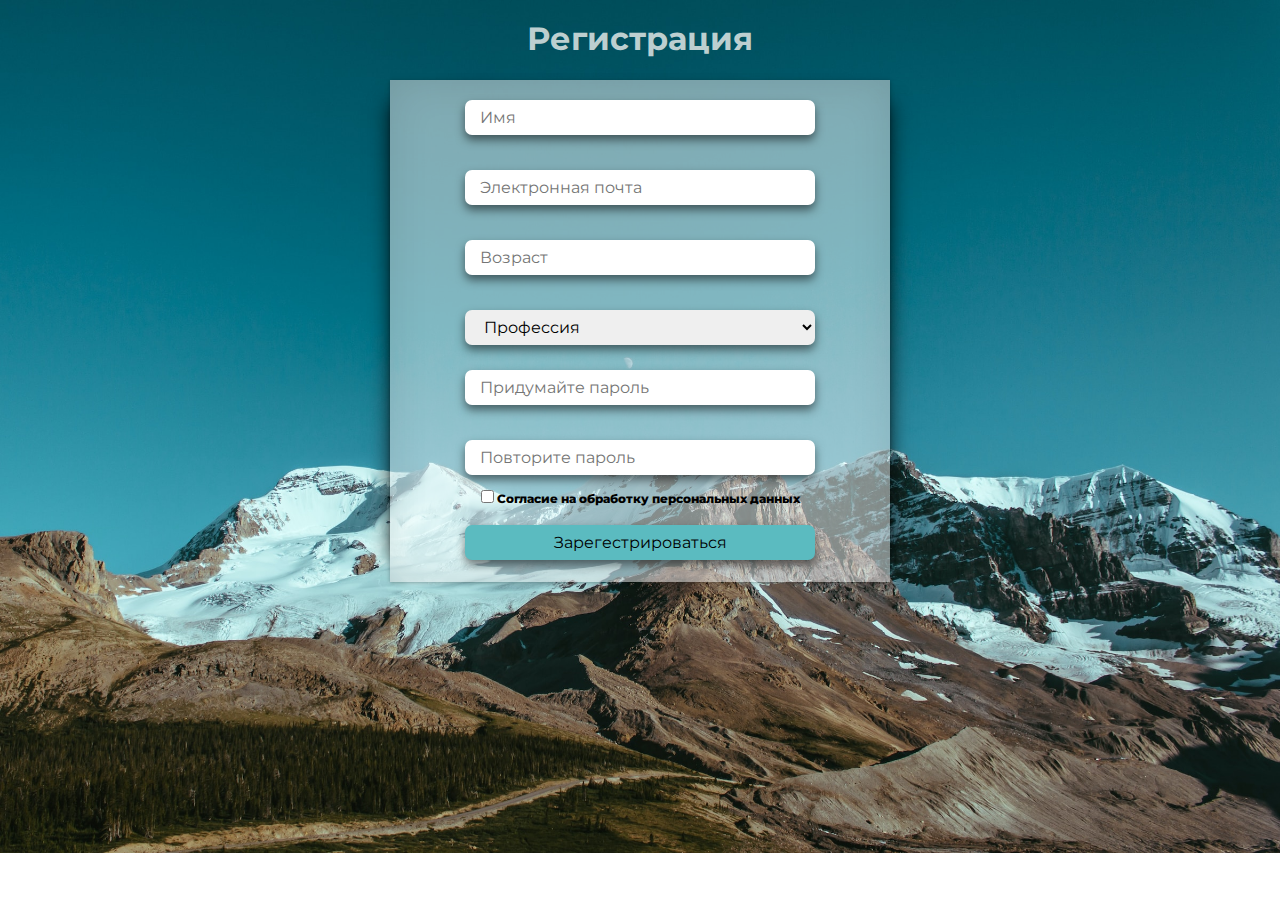
<file: registration form/index.html>
<!DOCTYPE html>
<html lang="ru">
  <head>
    <meta charset="UTF-8" />
    <meta name="viewport" content="width=device-width, initial-scale=1.0" />
    <link rel="stylesheet" href="./assets/style/normalize.css" />
    <link rel="preconnect" href="https://fonts.googleapis.com" />
    <link rel="preconnect" href="https://fonts.gstatic.com" crossorigin />
    <link
      href="https://fonts.googleapis.com/css2?family=Montserrat:wght@400;600&display=swap"
      rel="stylesheet"
    />
    <link rel="stylesheet" href="./assets/style/style.css" />
    <title>Форма регистрации</title>
  </head>
  <body>
    <main>
      <section>
        <div class="container">
          <h1 class="title">Регистрация</h1>
          <form class="registration-form" name="registration" novalidate>
            <input
              type="text"
              name="name"
              class="registration-form__input registration-form__input--name"
              placeholder="Имя"
              minlength="2"
              maxlength="20"
              required
            />
            <p class="error-input error-name"></p>
            <input
              type="email"
              name="email"
              class="registration-form__input registration-form__input--email"
              placeholder="Электронная почта"
              required
            />
            <p class="error-input error-email"></p>
            <input
              type="number"
              name="age"
              class="registration-form__input registration-form__input--age"
              placeholder="Возраст"
              required
            />
            <p class="error-input error-age"></p>
            <select
              name="profession"
              class="registration-form__input registration-form__select"
              required
            >
              <option
                value=""
                class="registration-form__option"
                disabled
                selected
              >
                Профессия
              </option>
              <option value="doctor" class="registration-form__option">
                Врач
              </option>
              <option value="programmer" class="registration-form__option">
                Программист
              </option>
              <option value="teacher" class="registration-form__option">
                Учитель
              </option>
              <option value="designer" class="registration-form__option">
                Дизайнер
              </option>
              <option value="engineer" class="registration-form__option">
                Инженер
              </option>
              <option value="seller" class="registration-form__option">
                Продавец
              </option>
              <option value="other" class="registration-form__option">
                Другое
              </option>
            </select>
            <input
              type="password"
              name="password"
              class="registration-form__input registration-form__password"
              placeholder="Придумайте пароль"
              minlength="8"
              pattern="/^(?=.*[a-z])(?=.*[A-Z])(?=.*\d)(?=.*[!@#$%^&*()])[A-Za-z\d!@#$%^&*()]{8,20}$/"
              required
            />
            <p class="error-input error-password"></p>
            <input
              type="password"
              name="passwordRepeat"
              class="registration-form__input registration-form__password-repeat"
              placeholder="Повторите пароль"
              minlength="8"
              pattern="/^(?=.*[a-z])(?=.*[A-Z])(?=.*\d)(?=.*[!@#$%^&*()])[A-Za-z\d!@#$%^&*()]{8,20}$/"
              required
            />
            <p class="error-input error-password--repeat"></p>
            <label class="registration-form__label">
              <input
                type="checkbox"
                name="agreement"
                class="registration-form__checkbox"
                required
              />
              Согласие на обработку персональных данных</label
            >

            <input
              type="submit"
              name="btn"
              class="registration-form__input registration-form__btn"
              value="Зарегестрироваться"
            />
            <p class="error"></p>
          </form>
        </div>

        <div class="pop-block">
          <div class="pop-block__message">
            <button class="pop-block__btn">
              <img src="./assets/images/close.svg" alt="close" />
            </button>
            <p class="pop-block__text">Регистрация завершена!</p>
          </div>
        </div>
      </section>
    </main>
    <script src="./index.js"></script>
  </body>
</html>
</file>
<file: registration form/assets/style/style.css>
* {
  box-sizing: border-box;
}

body {
  display: flex;
  flex-direction: column;
  justify-content: space-between;
  font-family: "Montserrat", sans-serif;
  background-image: url(../images/background.jpg);
  background-size: cover;
  background-repeat: no-repeat;
}

.container {
  max-width: 1220px;
  margin: 0 auto;
}
img {
  max-width: 100%;
}
.title {
  text-align: center;
  color: #bdcfd0;
}
.registration-form {
  display: flex;
  flex-direction: column;
  align-items: center;
  margin: auto;
  max-width: 500px;
  background-color: rgb(255, 255, 255, 0.5);
  box-shadow: 0 1px 4px rgba(0, 0, 0, 0.3),
    -23px 0 20px -23px rgba(0, 0, 0, 0.8), 23px 0 20px -23px rgba(0, 0, 0, 0.8),
    0 0 40px rgba(0, 0, 0, 0.1) inset;
}

.registration-form__input {
  margin: 20px 0 5px 0;
  padding: 0 15px;
  height: 35px;
  width: 70%;
  border: none;
  border-radius: 7px;
  box-shadow: 0px 5px 10px 0px rgba(0, 0, 0, 0.5);
}

.registration-form__label {
  font-size: 12px;
  font-weight: 800;
  color: #000000;
}
.registration-form__btn {
  background-color: #5bbbc0;
  color: #000000;
  box-shadow: 0px 5px 10px 0px rgba(0, 0, 0, 0.5);
}
.error {
  margin: 0;
  height: 17px;
  color: red;
  font-size: 14px;
}
.error-input {
  margin: 0;
  height: 10px;
  color: red;
  font-size: 10px;
}

.pop-block {
  display: none;
}
.pop-block--show {
  display: inline-block;
  position: absolute;
  top: 0px;
  width: 100%;
  height: 100vh;
  padding-top: 200px;
  background-color: rgb(255, 255, 255, 0.5);
}
.pop-block__message {
  position: relative;
  margin: 0 auto;
  width: 300px;
  height: 120px;
  background-color: #fff;
  border: 2px solid rgb(91, 187, 192);
  border-radius: 5px;
  box-shadow: 0px 5px 10px 0px rgba(0, 0, 0, 0.5);
}
.pop-block__btn {
  position: absolute;
  right: 0;
  margin: 10px 10px 0 0;
  padding: 0;
  width: 20px;
  background: none;
  border: none;
}
.pop-block__text {
  margin: 50px 0;
  text-align: center;
  font-size: 18px;
}
</file>
